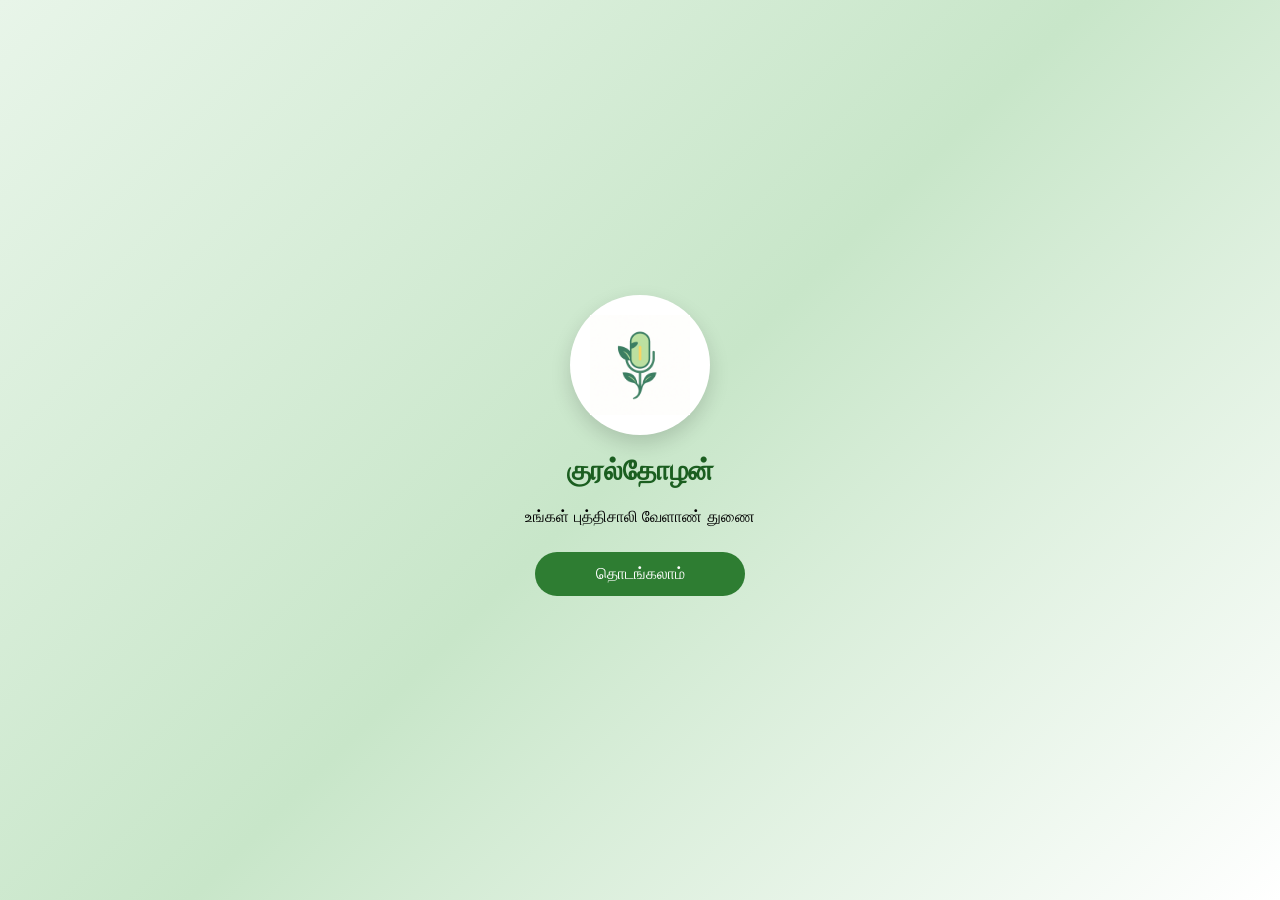
<file: index.html>
<!DOCTYPE html>
<html lang="ta">
<head>
    <meta charset="UTF-8">
    <title>குரல்தோழன்</title>
    <meta name="viewport" content="width=device-width, initial-scale=1.0">

    <style>
        body {
            margin: 0;
            height: 100vh;
            display: flex;
            justify-content: center;
            align-items: center;
            font-family: "Noto Sans Tamil", Arial, sans-serif;
            background: linear-gradient(135deg, #e8f5e9, #c8e6c9, #ffffff);
            overflow: hidden;
        }

        .center {
            text-align: center;
            animation: fadeIn 0.8s ease;
        }

        /* Logo circle */
        .logo-circle {
            width: 140px;
            height: 140px;
            border-radius: 50%;
            background: white;
            display: flex;
            justify-content: center;
            align-items: center;
            margin: auto;
            box-shadow: 0 8px 20px rgba(0,0,0,0.15);
            animation: floatLogo 2s ease-in-out infinite;
            transition: box-shadow 0.3s ease;
        }

        .logo-circle:hover {
            box-shadow: 0 10px 25px rgba(46,125,50,0.35);
        }

        .logo-circle img {
            width: 100px;
        }
  h1 {
            margin: 20px 0;
            font-size: 28px;
            color: #1b5e20;
        }

        button {
            background-color: #2e7d32;
            color: white;
            border: none;
            padding: 13px 30px;
            font-size: 16px;
            border-radius: 25px;
            cursor: pointer;
            margin: 10px 0;
            width: 210px;
            transition: transform 0.15s ease, box-shadow 0.15s ease;
        }

        button:hover {
            background-color: #1b5e20;
            box-shadow: 0 6px 15px rgba(0,0,0,0.2);
        }

        button:active {
            transform: scale(0.96);
        }

        /* Splash screen */
        #splash {
            display: block;
        }

        /* Option card */
        #options {
            display: none;
        }

        .card {
            background: white;
            padding: 32px 22px;
            border-radius: 20px;
            box-shadow: 0 12px 28px rgba(0,0,0,0.22);
            width: 90%;
            max-width: 330px;
            margin: auto;
            animation: slideUp 0.6s ease;
        }

        .card .logo-circle {
            width: 100px;
            height: 100px;
            animation: none;
            margin-bottom: 18px;
        }

        .card .logo-circle img {
            width: 75px;
        }

        /* Animations */
        @keyframes floatLogo {
            0% { transform: translateY(0); }
            50% { transform: translateY(-14px); }
            100% { transform: translateY(0); }
        }

        @keyframes fadeIn {
            from { opacity: 0; }
            to { opacity: 1; }
        }

        @keyframes slideUp {
            from {
                opacity: 0;
                transform: translateY(30px);
            }
            to {
                opacity: 1;
                transform: translateY(0);
            }
        }
    </style>
</head>
<body>

    <!-- SPLASH SCREEN -->
    <div id="splash" class="center">
        <div class="logo-circle">
            <img src="kuralthozhan icon.png" alt="குரல்தோழன் லோகோ">
        </div>
        <h1>குரல்தோழன்</h1>
        <p class="text-gray-700 text-base md:text-lg mb-6">உங்கள் புத்திசாலி வேளாண் துணை</p>
        <button onclick="showOptions()">தொடங்கலாம்</button>
    </div>

    <!-- REGISTER / LOGIN OPTIONS -->
    <div id="options" class="center">
        <div class="card">
            <div class="logo-circle">
                <img src="kuralthozhan icon.png" alt="குரல்தோழன் லோகோ">
            </div>

            <h1>குரல்தோழன்</h1>

            <button onclick="goNext()">பதிவு செய்யவும்</button>
<button onclick="goNexts()">உள்நுழையவும்</button>

        </div>
    </div>

    <script>
        function showOptions() {
            document.getElementById("splash").style.display = "none";
            document.getElementById("options").style.display = "block";
        }
    
function goNext() {
  // 👇 WRITE THE NEXT PAGE FILE NAME HERE
  window.location.href = "register.html";
}
function goNexts() {
  // 👇 WRITE THE NEXT PAGE FILE NAME HERE
  window.location.href = "login.html";
}


    </script>

</body>
</html>
</file>
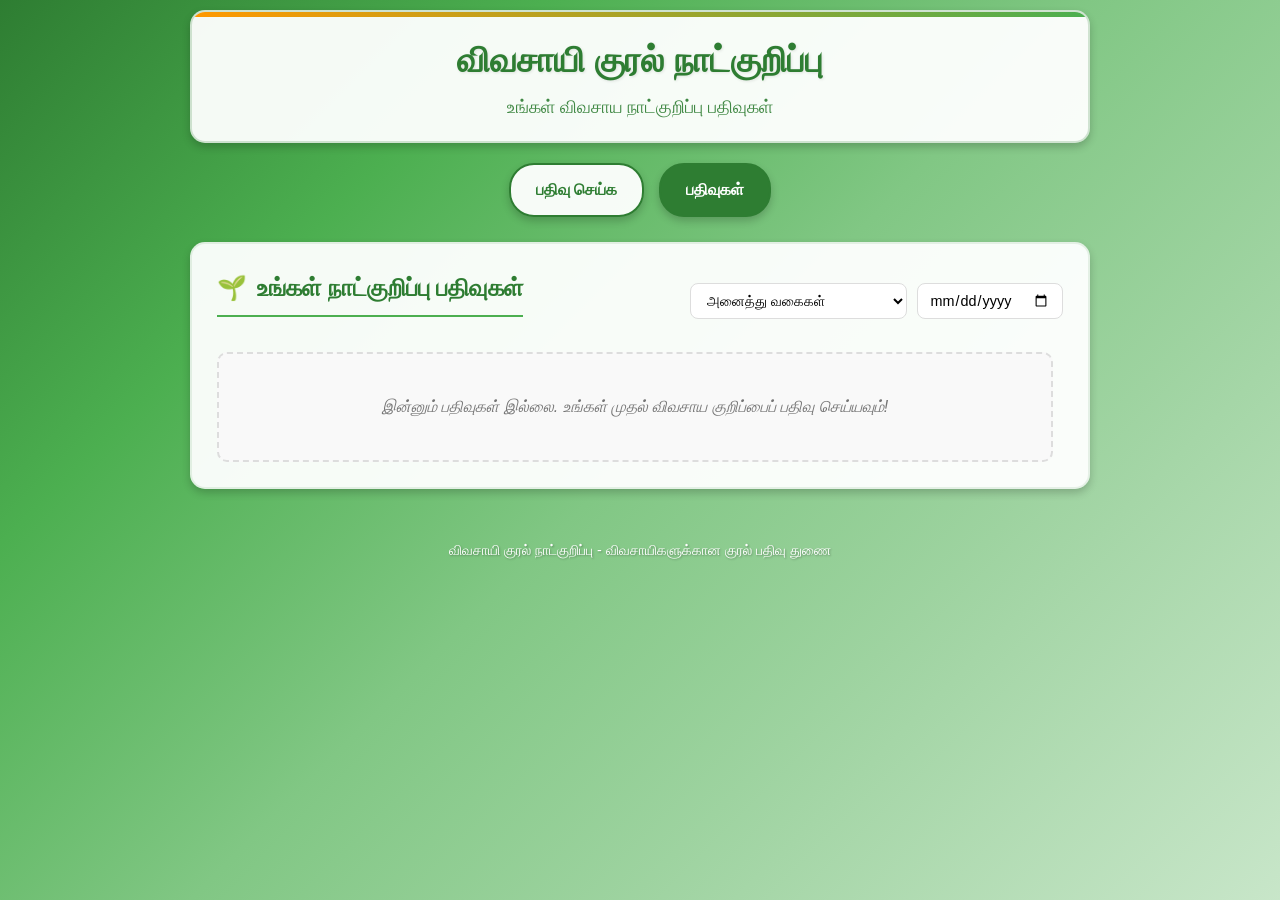
<file: history.html>
<!DOCTYPE html>
<html lang="ta">
<head>
    <meta charset="UTF-8">
    <meta name="viewport" content="width=device-width, initial-scale=1.0">
    <title>விவசாயி குரல் நாட்குறிப்பு - பதிவுகள்</title>
    <link rel="stylesheet" href="style.css">
</head>
<body>
    <div class="container">
        <header>
            <h1 class="tamil-text">விவசாயி குரல் நாட்குறிப்பு</h1>
            <p class="subtitle tamil-text">உங்கள் விவசாய நாட்குறிப்பு பதிவுகள்</p>
        </header>
        
        <nav class="navigation">
            <a href="index.html" class="nav-btn">பதிவு செய்க</a>
            <a href="history.html" class="nav-btn active">பதிவுகள்</a>
        </nav>
        
        <main class="main-content">
            <section class="entries-section">
                <div class="section-header">
                    <h2 class="section-title tamil-text">உங்கள் நாட்குறிப்பு பதிவுகள்</h2>
                    <div class="filter-controls">
                        <select id="filterCategory" class="filter-select tamil-text">
                            <option value="all" class="tamil-text">அனைத்து வகைகள்</option>
                            <option value="planting" class="tamil-text">நடவு</option>
                            <option value="harvesting" class="tamil-text">அறுவடை</option>
                            <option value="irrigation" class="tamil-text">பாசனம்</option>
                            <option value="fertilizer" class="tamil-text">உரம்</option>
                            <option value="pest-control" class="tamil-text">பூச்சி மற்றும் நோய் கட்டுப்பாடு</option>
                            <option value="weather" class="tamil-text">வானிலை</option>
                            <option value="livestock" class="tamil-text">கால்நடை</option>
                            <option value="equipment" class="tamil-text">கருவிகள்</option>
                            <option value="other" class="tamil-text">மற்றவை</option>
                        </select>
                        <input type="date" id="filterDate" class="filter-date">
                    </div>
                </div>
                
                <div id="entriesList" class="entries-list">
                    <!-- Entries will be loaded here -->
                </div>
            </section>
        </main>
        
        <footer>
            <p class="tamil-text">விவசாயி குரல் நாட்குறிப்பு - விவசாயிகளுக்கான குரல் பதிவு துணை</p>
        </footer>
    </div>

    <script src="history.js"></script>
</body>
</html>
</file>
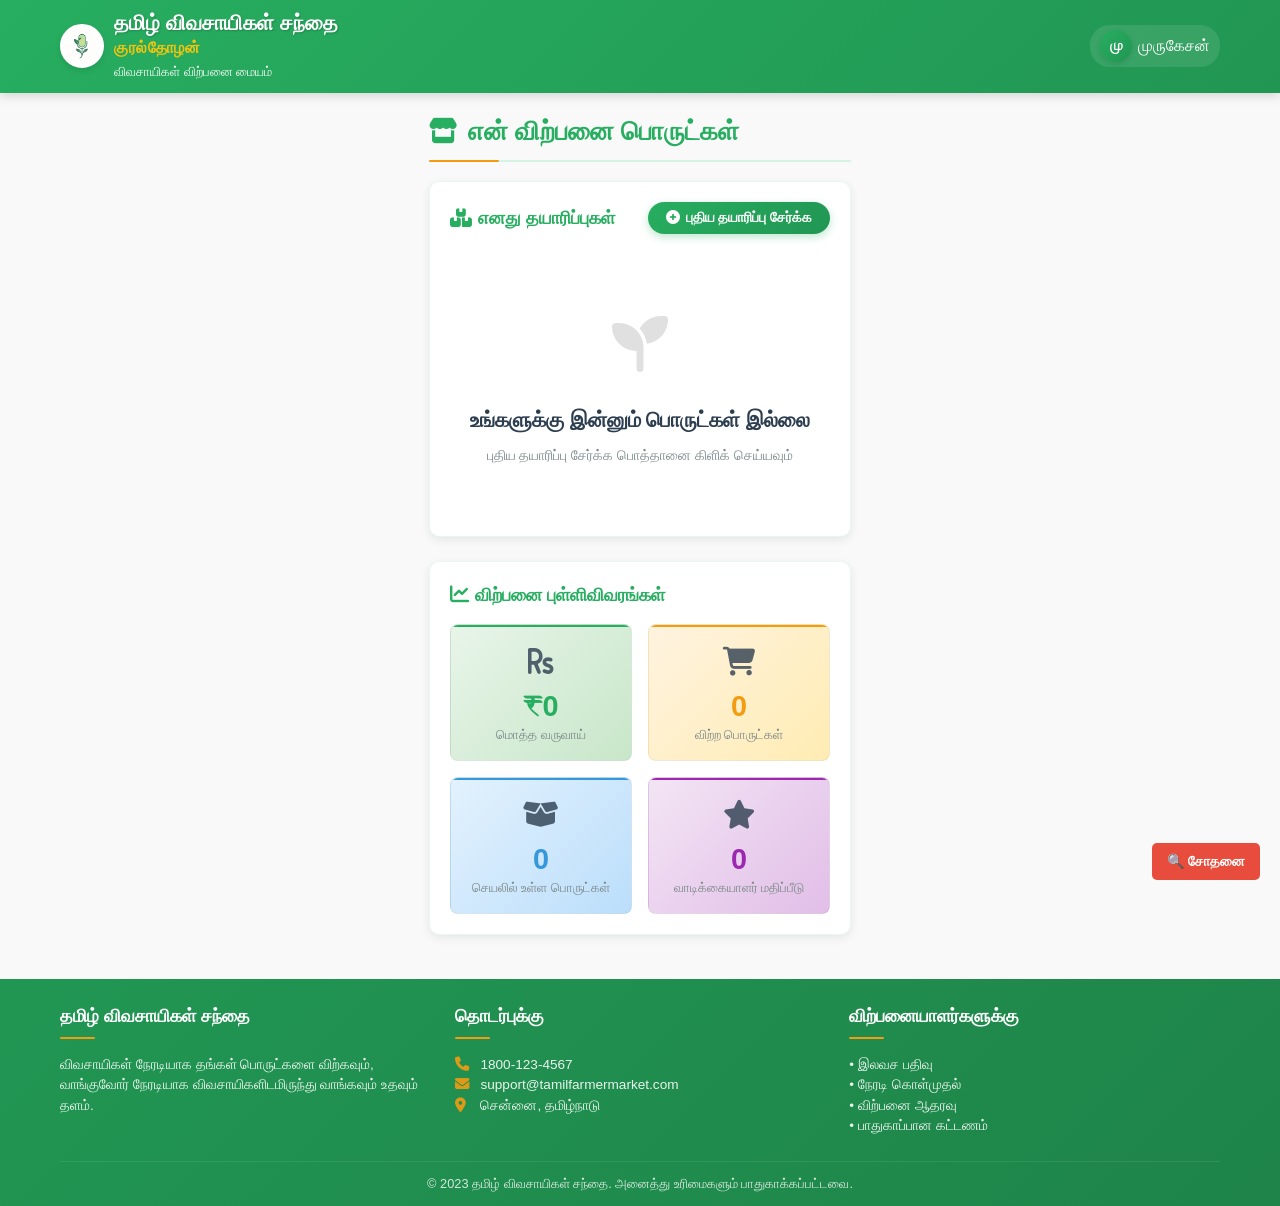
<file: market.html>
<!DOCTYPE html>
<html lang="ta">
<head>
    <meta charset="UTF-8">
    <meta name="viewport" content="width=device-width, initial-scale=1.0">
    <title>தமிழ் விவசாயிகள் சந்தை - விற்பனை</title>
    <link rel="stylesheet" href="https://cdnjs.cloudflare.com/ajax/libs/font-awesome/6.4.0/css/all.min.css">
    <link rel="stylesheet" href="market.css">
    
</head>
<body>
    <!-- Header -->
    <header class="header">
        <div class="container">
            <div class="header-content">
                <div class="logo-area" id="goToHome">
                    <!-- Replace the src with your actual logo: kuralthozhan icon.png -->
                    <img src="kuralthozhan icon.png" alt="KuralThozhan Logo" class="logo-img">
                    <div class="logo-text">
                        <h1>தமிழ் விவசாயிகள் சந்தை</h1>
                        <div class="kuralthozhan-text">குரல்தோழன்</div>
                        <span>விவசாயிகள் விற்பனை மையம்</span>
                    </div>
                </div>
                
                <div class="user-area">
                    <div class="user-profile">
                        <div class="user-avatar">மு</div>
                        <span>முருகேசன்</span>
                    </div>
                </div>
            </div>
        </div>
    </header>

    <!-- Page Container -->
    <div class="container page-container">
        <!-- SELLING PAGE ONLY -->
        <div id="sellingPage" class="page-content">
            <h1 class="page-title">
                <i class="fas fa-store"></i> என் விற்பனை பொருட்கள்
            </h1>
            
            <div class="selling-section">
                <div class="section-header">
                    <h2 class="section-title">
                        <i class="fas fa-boxes"></i> எனது தயாரிப்புகள்
                    </h2>
                    <button class="add-product-btn" id="addProductBtn">
                        <i class="fas fa-plus-circle"></i> புதிய தயாரிப்பு சேர்க்க
                    </button>
                </div>
                
                <!-- FIXED: Multiple rows with auto-wrap -->
                <div class="products-container" id="sellerProductsGrid">
                    <!-- Seller's products will appear here in MULTIPLE ROWS -->
                </div>
            </div>
            
            <div class="selling-section">
                <h2 class="section-title">
                    <i class="fas fa-chart-line"></i> விற்பனை புள்ளிவிவரங்கள்
                </h2>
                <div class="stats-grid">
                    <div class="stat-card revenue-card">
                        <div class="stat-icon">
                            <i class="fas fa-rupee-sign"></i>
                        </div>
                        <div class="stat-value">₹0</div>
                        <div class="stat-label">மொத்த வருவாய்</div>
                    </div>
                    <div class="stat-card sold-card">
                        <div class="stat-icon">
                            <i class="fas fa-shopping-cart"></i>
                        </div>
                        <div class="stat-value">0</div>
                        <div class="stat-label">விற்ற பொருட்கள்</div>
                    </div>
                    <div class="stat-card active-card">
                        <div class="stat-icon">
                            <i class="fas fa-box-open"></i>
                        </div>
                        <div class="stat-value" id="activeProductsCount">0</div>
                        <div class="stat-label">செயலில் உள்ள பொருட்கள்</div>
                    </div>
                    <div class="stat-card rating-card">
                        <div class="stat-icon">
                            <i class="fas fa-star"></i>
                        </div>
                        <div class="stat-value">0</div>
                        <div class="stat-label">வாடிக்கையாளர் மதிப்பீடு</div>
                    </div>
                </div>
            </div>
        </div>
    </div>

    <!-- Add/Edit Product Modal -->
    <div class="modal-overlay" id="productModal">
        <div class="modal">
            <div class="modal-header">
                <h2 class="modal-title" id="modalTitle">
                    <i class="fas fa-plus-circle"></i> புதிய தயாரிப்பு சேர்க்க
                </h2>
                <button class="close-modal" id="closeModalBtn">&times;</button>
            </div>
            <div class="modal-body">
                <form id="productForm">
                    <div class="form-grid">
                        <div class="form-group">
                            <label for="productName">
                                <i class="fas fa-tag"></i> தயாரிப்பு பெயர்
                            </label>
                            <input type="text" id="productName" class="form-control" placeholder="எ.கா: மாம்பழம், முருங்கக்காய்" required>
                        </div>
                        
                        <div class="form-group">
                            <label for="productCategory">
                                <i class="fas fa-filter"></i> வகை
                            </label>
                            <select id="productCategory" class="form-control" required>
                                <option value="">தேர்வு செய்க</option>
                                <option value="vegetables">காய்கறிகள்</option>
                                <option value="fruits">பழங்கள்</option>
                                <option value="fertilizers">உரங்கள்</option>
                                <option value="seeds">விதைகள்</option>
                                <option value="others">மற்றவை</option>
                            </select>
                        </div>
                        
                        <div class="form-group">
                            <label for="productPrice">
                                <i class="fas fa-rupee-sign"></i> விலை (₹)
                            </label>
                            <input type="number" id="productPrice" class="form-control" placeholder="எ.கா: 120" min="1" required>
                        </div>
                        <div class="form-group">
                            <label for="productPrice">
                                <i class="fas fa-rupee-sign"></i> contact 
                            </label>
                            <input type="number" id="contact" class="form-control" placeholder="0987654321" required>
                        </div>
                        
                        <div class="form-group">
                            <label for="productQuantity">
                                <i class="fas fa-weight"></i> அளவு
                            </label>
                            <input type="number" id="productQuantity" class="form-control" placeholder="எ.கா: 50" min="1" required>
                        </div>
                        
                        <div class="form-group">
                            <label for="productUnit">
                                <i class="fas fa-balance-scale"></i> அலகு
                            </label>
                            <select id="productUnit" class="form-control" required>
                                <option value="kg">கிலோ</option>
                                <option value="gram">கிராம்</option>
                                <option value="litre">லிட்டர்</option>
                                <option value="piece">துண்டு</option>
                                <option value="bag">பை</option>
                                <option value="box">பெட்டி</option>
                            </select>
                        </div>
                        
                        <div class="form-group">
                            <label for="productLocation">
                                <i class="fas fa-map-marker-alt"></i> இடம்
                            </label>
                            <input type="text" id="productLocation" class="form-control" placeholder="எ.கா: திருவள்ளூர், தமிழ்நாடு" required>
                        </div>
                        
                        <div class="image-upload-container" id="imageUploadContainer">
                            <div class="upload-icon">
                                <i class="fas fa-cloud-upload-alt"></i>
                            </div>
                            <div class="upload-text">படத்தை இங்கே கிளிக் செய்யவும் அல்லது இழுத்து விடவும்</div>
                            <div class="upload-hint">JPEG, PNG அல்லது JPG (அதிகபட்சம் 2MB)</div>
                            <img id="imagePreview" class="image-preview" alt="பட முன்னோட்டம்">
                            <input type="file" id="productImage" accept="image/*" style="display: none;">
                            <button type="button" class="remove-image-btn" id="removeImageBtn">
                                <i class="fas fa-trash"></i> படத்தை நீக்கு
                            </button>
                        </div>
                        
                        <div class="form-group full-width">
                            <label for="productDescription">
                                <i class="fas fa-align-left"></i> விளக்கம்
                            </label>
                            <textarea id="productDescription" class="form-control" rows="3" placeholder="உங்கள் தயாரிப்பு பற்றிய கூடுதல் விவரங்கள்..."></textarea>
                        </div>
                    </div>
                    
                    <div class="form-actions">
                        <button type="button" class="btn-cancel" id="cancelModalBtn">
                            <i class="fas fa-times"></i> ரத்து செய்க
                        </button>
                        <button type="submit" class="btn-submit" id="submitProductBtn">
                            <i class="fas fa-check"></i> சேமிக்க
                        </button>
                    </div>
                </form>
            </div>
        </div>
    </div>

    <!-- Footer -->
    <footer class="footer">
        <div class="container">
            <div class="footer-content">
                <div class="footer-section">
                    <h3>தமிழ் விவசாயிகள் சந்தை</h3>
                    <p>விவசாயிகள் நேரடியாக தங்கள் பொருட்களை விற்கவும், வாங்குவோர் நேரடியாக விவசாயிகளிடமிருந்து வாங்கவும் உதவும் தளம்.</p>
                </div>
                
                <div class="footer-section">
                    <h3>தொடர்புக்கு</h3>
                    <p><i class="fas fa-phone"></i> 1800-123-4567</p>
                    <p><i class="fas fa-envelope"></i> support@tamilfarmermarket.com</p>
                    <p><i class="fas fa-map-marker-alt"></i> சென்னை, தமிழ்நாடு</p>
                </div>
                
                <div class="footer-section">
                    <h3>விற்பனையாளர்களுக்கு</h3>
                    <p>• இலவச பதிவு<br>
                       • நேரடி கொள்முதல்<br>
                       • விற்பனை ஆதரவு<br>
                       • பாதுகாப்பான கட்டணம்</p>
                </div>
            </div>
            
            <div class="copyright">
                <p>© 2023 தமிழ் விவசாயிகள் சந்தை. அனைத்து உரிமைகளும் பாதுகாக்கப்பட்டவை.</p>
            </div>
        </div>
    </footer>

    <script>
    // ========== PRODUCTS DATA - WILL PERSIST ==========
    let products = [];
    let currentUser = { id: 1, name: "முருகேசன்" };
    let currentProductId = 0;
    let editingProductId = null;
    let productImageFile = null;

    // DOM Elements
    const sellerProductsGrid = document.getElementById('sellerProductsGrid');
    const productModal = document.getElementById('productModal');
    const addProductBtn = document.getElementById('addProductBtn');
    const activeProductsCount = document.getElementById('activeProductsCount');
    const imageUploadContainer = document.getElementById('imageUploadContainer');
    const productImageInput = document.getElementById('productImage');
    const imagePreview = document.getElementById('imagePreview');
    const removeImageBtn = document.getElementById('removeImageBtn');

    // ========== PAGE LOAD - LOAD SAVED PRODUCTS ==========
    document.addEventListener('DOMContentLoaded', function() {
        console.log("🔄 Page loading...");
        
        // Load products from localStorage
        loadProductsFromStorage();
        
        // Setup everything
        renderSellerProducts();
        updateActiveProductsCount();
        setupImageUpload();
        setupEventListeners();
        
        console.log("✅ Page loaded. Products:", products.length);
        
        // Add test button for verification
        addDebugButton();
    });

    // ========== LOAD PRODUCTS FROM LOCALSTORAGE ==========
    function loadProductsFromStorage() {
        try {
            console.log("📂 Loading from localStorage...");
            
            // Get saved data
            const savedData = localStorage.getItem('farmerMarketData');
            
            if (savedData) {
                console.log("📦 Found saved data");
                
                // Parse the data
                const parsedData = JSON.parse(savedData);
                
                if (parsedData && parsedData.products) {
                    products = parsedData.products;
                    currentProductId = parsedData.currentProductId || 0;
                    
                    console.log("✅ Loaded successfully!");
                    console.log("📊 Products loaded:", products.length);
                    
                    // Check if images are saved
                    products.forEach(p => {
                        console.log(`  - ${p.name}: ${p.image ? 'Has image' : 'No image'}`);
                    });
                } else {
                    console.log("⚠️ No valid product data found");
                    products = [];
                    currentProductId = 0;
                }
            } else {
                console.log("📭 No saved data found");
                products = [];
                currentProductId = 0;
            }
        } catch (error) {
            console.error("❌ Error loading from storage:", error);
            products = [];
            currentProductId = 0;
        }
    }

    // ========== SAVE PRODUCTS TO LOCALSTORAGE ==========
    function saveProductsToStorage() {
        try {
            console.log("💾 Saving to localStorage...");
            
            // Prepare data object
            const saveData = {
                products: products,
                currentProductId: currentProductId,
                lastSaved: new Date().toISOString()
            };
            
            // Save to localStorage
            localStorage.setItem('farmerMarketData', JSON.stringify(saveData));
            
            console.log("✅ Saved successfully!");
            console.log("📊 Products saved:", products.length);
            
            return true;
        } catch (error) {
            console.error("❌ Error saving to storage:", error);
            alert('தரவு சேமிப்பில் பிழை! உங்கள் தரவு இழக்கப்படலாம்.');
            return false;
        }
    }

    // ========== IMAGE UPLOAD FUNCTIONS ==========
    function setupImageUpload() {
        // Click to upload
        imageUploadContainer.addEventListener('click', function() {
            productImageInput.click();
        });

        // File input change
        productImageInput.addEventListener('change', function(e) {
            const file = e.target.files[0];
            if (file) {
                handleImageFile(file);
            }
        });

        // Drag and drop
        imageUploadContainer.addEventListener('dragover', function(e) {
            e.preventDefault();
            imageUploadContainer.classList.add('dragover');
        });

        imageUploadContainer.addEventListener('dragleave', function() {
            imageUploadContainer.classList.remove('dragover');
        });

        imageUploadContainer.addEventListener('drop', function(e) {
            e.preventDefault();
            imageUploadContainer.classList.remove('dragover');
            
            const file = e.dataTransfer.files[0];
            if (file && file.type.startsWith('image/')) {
                handleImageFile(file);
            } else {
                showNotification('தயவு செய்து ஒரு பட கோப்பை மட்டும் பதிவேற்றவும்.', 'error');
            }
        });

        // Remove image
        removeImageBtn.addEventListener('click', function() {
            productImageFile = null;
            imagePreview.style.display = 'none';
            removeImageBtn.style.display = 'none';
            productImageInput.value = '';
        });
    }

    // ========== HANDLE IMAGE FILE ==========
    async function handleImageFile(file) {
        // Check file size (max 2MB)
        if (file.size > 2 * 1024 * 1024) {
            showNotification('பட கோப்பு அளவு 2MB க்கு மேல் இருக்கக்கூடாது.', 'error');
            return;
        }

        productImageFile = file;
        
        try {
            // Create preview from file
            const reader = new FileReader();
            
            reader.onload = function(e) {
                imagePreview.src = e.target.result;
                imagePreview.style.display = 'block';
                removeImageBtn.style.display = 'block';
            };
            
            reader.onerror = function() {
                showNotification('படத்தை ஏற்றுவதில் பிழை.', 'error');
            };
            
            reader.readAsDataURL(file);
            
        } catch (error) {
            console.error("Error reading image file:", error);
            showNotification('படத்தை ஏற்றுவதில் பிழை.', 'error');
        }
    }

    // ========== CONVERT IMAGE TO BASE64 ==========
    function convertImageToBase64(file) {
        return new Promise((resolve, reject) => {
            if (!file) {
                resolve(null);
                return;
            }
            
            const reader = new FileReader();
            
            reader.onload = function(e) {
                resolve(e.target.result);
            };
            
            reader.onerror = function(error) {
                reject(error);
            };
            
            reader.readAsDataURL(file);
        });
    }

    // ========== EVENT LISTENERS ==========
    function setupEventListeners() {
        // Go to home
        document.getElementById('goToHome').addEventListener('click', function() {
            window.scrollTo({ top: 0, behavior: 'smooth' });
        });

        // Product Modal
        addProductBtn.addEventListener('click', openProductModal);
        document.getElementById('closeModalBtn').addEventListener('click', closeProductModal);
        document.getElementById('cancelModalBtn').addEventListener('click', closeProductModal);

        // Product Form Submission
        document.getElementById('productForm').addEventListener('submit', async function(e) {
            e.preventDefault();
            await handleProductSubmit();
        });
    }

    // ========== MODAL FUNCTIONS ==========
    function openProductModal() {
        document.getElementById('modalTitle').innerHTML = '<i class="fas fa-plus-circle"></i> புதிய தயாரிப்பு சேர்க்க';
        document.getElementById('submitProductBtn').innerHTML = '<i class="fas fa-check"></i> சேமிக்க';
        editingProductId = null;
        document.getElementById('productForm').reset();
        imagePreview.style.display = 'none';
        removeImageBtn.style.display = 'none';
        productImageFile = null;
        productModal.style.display = 'flex';
    }

    function closeProductModal() {
        productModal.style.display = 'none';
    }

    // ========== HANDLE PRODUCT SUBMISSION ==========
    async function handleProductSubmit() {
        // Get form values
        const productName = document.getElementById('productName').value.trim();
        const productCategory = document.getElementById('productCategory').value;
        const productPrice = parseInt(document.getElementById('productPrice').value);
        const productQuantity = parseInt(document.getElementById('productQuantity').value);
        const productUnit = document.getElementById('productUnit').value;
        const productLocation = document.getElementById('productLocation').value.trim();
        const productDescription = document.getElementById('productDescription').value.trim();
        
        // Validate
        if (!productName || !productCategory || !productPrice || !productQuantity || !productLocation) {
            showNotification('அனைத்து தேவையான புலங்களையும் நிரப்பவும்.', 'error');
            return;
        }
        
        // Convert image to Base64 for permanent storage
        let imageData = null;
        if (productImageFile) {
            try {
                imageData = await convertImageToBase64(productImageFile);
                console.log("✅ Image converted to Base64, size:", imageData ? imageData.length : 0);
            } catch (error) {
                console.error("❌ Error converting image:", error);
                showNotification('படத்தை சேமிப்பதில் பிழை.', 'error');
            }
        }
        
        // If no new image uploaded, check if we're editing and keep existing image
        if (!imageData && editingProductId) {
            const existingProduct = products.find(p => p.id === editingProductId);
            if (existingProduct && existingProduct.image) {
                imageData = existingProduct.image;
                console.log("📸 Keeping existing image");
            }
        }
        
        // If still no image, use placeholder
        if (!imageData) {
            const placeholderImages = {
                'vegetables': 'https://images.unsplash.com/photo-1594282482133-6c7ec6c0e5c4?ixlib=rb-4.0.3&auto=format&fit=crop&w=400&q=80',
                'fruits': 'https://images.unsplash.com/photo-1568702846914-96b305d2aaeb?ixlib=rb-4.0.3&auto=format&fit=crop&w=400&q=80',
                'fertilizers': 'https://images.unsplash.com/photo-1589923186741-b7d59d6b2c4f?ixlib=rb-4.0.3&auto=format&fit=crop&w=400&q=80',
                'seeds': 'https://images.unsplash.com/photo-1559656914-a7f3e6f8c6b0?ixlib=rb-4.0.3&auto=format&fit=crop&w=400&q=80',
                'others': 'https://images.unsplash.com/photo-1542838132-92c53300491e?ixlib=rb-4.0.3&auto=format&fit=crop&w=400&q=80'
            };
            imageData = placeholderImages[productCategory] || placeholderImages['others'];
            console.log("🎨 Using placeholder image");
        }
        
        if (editingProductId) {
            // Update existing product
            const index = products.findIndex(p => p.id === editingProductId);
            if (index !== -1) {
                products[index] = {
                    ...products[index],
                    name: productName,
                    category: productCategory,
                    price: productPrice,
                    quantity: productQuantity,
                    unit: productUnit,
                    location: productLocation,
                    description: productDescription,
                    image: imageData
                };
                
                showNotification(`"${productName}" புதுப்பிக்கப்பட்டது!`, 'success');
            }
        } else {
            // Add new product
            currentProductId++;
            const newProduct = {
                id: currentProductId,
                name: productName,
                category: productCategory,
                price: productPrice,
                quantity: productQuantity,
                unit: productUnit,
                location: productLocation,
                description: productDescription,
                seller: currentUser.name,
                sellerId: currentUser.id,
                status: "available",
                date: new Date().toLocaleDateString('ta-IN'),
                rating: (4 + Math.random() * 0.9).toFixed(1),
                image: imageData
            };
            
            products.unshift(newProduct);
            showNotification(`"${productName}" சேர்க்கப்பட்டது!`, 'success');
        }
        
        // 🔥 CRITICAL: SAVE TO STORAGE
        saveProductsToStorage();
        
        // Update UI
        renderSellerProducts();
        updateActiveProductsCount();
        closeProductModal();
    }

    // ========== RENDER PRODUCTS ==========
    function renderSellerProducts() {
        const sellerProducts = products.filter(p => p.sellerId === currentUser.id);
        
        if (sellerProducts.length === 0) {
            sellerProductsGrid.innerHTML = `
                <div class="empty-state">
                    <div class="empty-icon">
                        <i class="fas fa-seedling"></i>
                    </div>
                    <h3>உங்களுக்கு இன்னும் பொருட்கள் இல்லை</h3>
                    <p>புதிய தயாரிப்பு சேர்க்க பொத்தானை கிளிக் செய்யவும்</p>
                </div>
            `;
            return;
        }
        
        sellerProductsGrid.innerHTML = '';
        
        sellerProducts.forEach(product => {
            const productCard = document.createElement('div');
            productCard.className = 'product-card';
            
            // Get image source - handle both Base64 and URL images
            let imageSrc = '';
            if (product.image) {
                // Check if it's a Base64 image or URL
                if (product.image.startsWith('data:image/')) {
                    imageSrc = product.image; // Base64 image
                } else if (product.image.startsWith('http')) {
                    imageSrc = product.image; // External URL
                } else {
                    // Fallback placeholder
                    imageSrc = `https://via.placeholder.com/400x300/27ae60/ffffff?text=${encodeURIComponent(product.name.substring(0,10))}`;
                }
            } else {
                // Default placeholder based on category
                const placeholderImages = {
                    'vegetables': 'https://images.unsplash.com/photo-1594282482133-6c7ec6c0e5c4?ixlib=rb-4.0.3&auto=format&fit=crop&w=400&q=80',
                    'fruits': 'https://images.unsplash.com/photo-1568702846914-96b305d2aaeb?ixlib=rb-4.0.3&auto=format&fit=crop&w=400&q=80',
                    'fertilizers': 'https://images.unsplash.com/photo-1589923186741-b7d59d6b2c4f?ixlib=rb-4.0.3&auto=format&fit=crop&w=400&q=80',
                    'seeds': 'https://images.unsplash.com/photo-1559656914-a7f3e6f8c6b0?ixlib=rb-4.0.3&auto=format&fit=crop&w=400&q=80',
                    'others': 'https://images.unsplash.com/photo-1542838132-92c53300491e?ixlib=rb-4.0.3&auto=format&fit=crop&w=400&q=80'
                };
                imageSrc = placeholderImages[product.category] || placeholderImages['others'];
            }
            
            productCard.innerHTML = `
                <div class="product-image">
                    <img src="${imageSrc}" alt="${product.name}" loading="lazy" 
                         onerror="this.onerror=null; this.src='https://via.placeholder.com/400x300/27ae60/ffffff?text=${encodeURIComponent(product.name.substring(0,10))}';">
                </div>
                <div class="product-info">
                    <h3 class="product-name">${product.name}</h3>
                    <div class="product-category">
                        <i class="${getCategoryIcon(product.category)}"></i> ${getCategoryName(product.category)}
                    </div>
                    <div class="product-price">₹${product.price}/${product.unit}</div>
                    <div class="product-meta">
                        <span><i class="fas fa-weight"></i> ${product.quantity} ${product.unit}</span>
                        <span><i class="fas fa-map-marker-alt"></i> ${product.location}</span>
                    </div>
                    <div class="product-meta">
                        <span><i class="fas fa-star"></i> ${product.rating || '4.5'}</span>
                        <span><i class="fas fa-calendar"></i> ${product.date || new Date().toLocaleDateString('ta-IN')}</span>
                    </div>
                    ${product.description ? `<div class="product-description">${product.description}</div>` : ''}
                    <div class="product-actions">
                        <button class="action-btn edit-btn" data-id="${product.id}">
                            <i class="fas fa-edit"></i> திருத்து
                        </button>
                        <button class="action-btn delete-btn" data-id="${product.id}">
                            <i class="fas fa-trash"></i> நீக்கு
                        </button>
                    </div>
                </div>
            `;
            
            sellerProductsGrid.appendChild(productCard);
        });
        
        // Add event listeners
        document.querySelectorAll('.edit-btn').forEach(btn => {
            btn.addEventListener('click', function() {
                const productId = parseInt(this.getAttribute('data-id'));
                editProduct(productId);
            });
        });
        
        document.querySelectorAll('.delete-btn').forEach(btn => {
            btn.addEventListener('click', function() {
                const productId = parseInt(this.getAttribute('data-id'));
                deleteProduct(productId);
            });
        });
    }

    // ========== EDIT PRODUCT ==========
    function editProduct(id) {
        const product = products.find(p => p.id === id);
        if (!product) return;
        
        editingProductId = id;
        
        document.getElementById('modalTitle').innerHTML = '<i class="fas fa-edit"></i> தயாரிப்பு திருத்துக';
        document.getElementById('submitProductBtn').innerHTML = '<i class="fas fa-save"></i> சேமிக்க';
        
        document.getElementById('productName').value = product.name;
        document.getElementById('productCategory').value = product.category;
        document.getElementById('productPrice').value = product.price;
        document.getElementById('productQuantity').value = product.quantity;
        document.getElementById('productUnit').value = product.unit;
        document.getElementById('productLocation').value = product.location;
        document.getElementById('productDescription').value = product.description || '';
        
        // Handle image preview in modal
        if (product.image) {
            imagePreview.src = product.image;
            imagePreview.style.display = 'block';
            removeImageBtn.style.display = 'block';
        } else {
            imagePreview.style.display = 'none';
            removeImageBtn.style.display = 'none';
        }
        
        productModal.style.display = 'flex';
    }

    // ========== DELETE PRODUCT ==========
    function deleteProduct(id) {
        const product = products.find(p => p.id === id);
        if (!product) return;
        
        if (confirm(`"${product.name}" நிச்சயமாக நீக்கவா?`)) {
            const index = products.findIndex(p => p.id === id);
            if (index !== -1) {
                products.splice(index, 1);
            }
            
            // Save after delete
            saveProductsToStorage();
            
            renderSellerProducts();
            updateActiveProductsCount();
            showNotification(`"${product.name}" நீக்கப்பட்டது!`, 'success');
        }
    }

    // ========== HELPER FUNCTIONS ==========
    function getCategoryName(category) {
        const names = {
            'vegetables': 'காய்கறிகள்',
            'fruits': 'பழங்கள்',
            'fertilizers': 'உரங்கள்',
            'seeds': 'விதைகள்',
            'others': 'மற்றவை'
        };
        return names[category] || category;
    }

    function getCategoryIcon(category) {
        const icons = {
            'vegetables': 'fas fa-carrot',
            'fruits': 'fas fa-apple-alt',
            'fertilizers': 'fas fa-flask',
            'seeds': 'fas fa-seedling',
            'others': 'fas fa-box'
        };
        return icons[category] || 'fas fa-box';
    }

    function updateActiveProductsCount() {
        const activeProducts = products.filter(p => p.sellerId === currentUser.id);
        activeProductsCount.textContent = activeProducts.length;
    }

    // ========== NOTIFICATION SYSTEM ==========
    function showNotification(message, type = 'success') {
        const existing = document.querySelectorAll('.notification');
        existing.forEach(n => n.remove());
        
        const notification = document.createElement('div');
        notification.className = `notification ${type}`;
        notification.innerHTML = `
            <i class="fas fa-${type === 'success' ? 'check-circle' : 'exclamation-circle'}"></i>
            <span>${message}</span>
        `;
        
        document.body.appendChild(notification);
        
        setTimeout(() => {
            if (notification.parentNode) {
                notification.parentNode.removeChild(notification);
            }
        }, 3000);
    }

    // ========== DEBUG/VERIFICATION FUNCTIONS ==========
    function addDebugButton() {
        const debugBtn = document.createElement('button');
        debugBtn.innerHTML = '🔍 சோதனை';
        debugBtn.style.position = 'fixed';
        debugBtn.style.bottom = '20px';
        debugBtn.style.right = '20px';
        debugBtn.style.padding = '10px 15px';
        debugBtn.style.background = '#e74c3c';
        debugBtn.style.color = 'white';
        debugBtn.style.border = 'none';
        debugBtn.style.borderRadius = '5px';
        debugBtn.style.cursor = 'pointer';
        debugBtn.style.zIndex = '9999';
        debugBtn.style.fontSize = '14px';
        debugBtn.style.fontWeight = 'bold';
        
        debugBtn.onclick = function() {
            console.clear();
            console.log("=== 🧪 சோதனை அறிக்கை ===");
            console.log("📦 Products in memory:", products.length);
            
            // Show image information
            products.forEach((p, i) => {
                const hasImage = p.image ? true : false;
                const imageType = p.image ? 
                    (p.image.startsWith('data:image/') ? 'Base64' : 
                     p.image.startsWith('http') ? 'URL' : 'Unknown') : 'No image';
                console.log(`  ${i+1}. ${p.name}: ${imageType} (${hasImage ? '✓' : '✗'})`);
            });
            
            console.log("💾 Total localStorage size:", 
                (localStorage.getItem('farmerMarketData') || '').length, 'characters');
            
            alert(`சோதனை முடிவுகள்:\n\n` +
                  `பொருட்கள்: ${products.length}\n` +
                  `படங்கள்: ${products.filter(p => p.image).length}/${products.length}\n` +
                  `கடைசியாக சேமிக்கப்பட்டது: ${new Date().toLocaleTimeString('ta-IN')}\n\n` +
                  `விபரங்களுக்கு கன்சோலைப் பாருங்கள் (F12 -> Console)`);
        };
        
        document.body.appendChild(debugBtn);
    }

    // ========== AUTO-SAVE ON PAGE UNLOAD ==========
    window.addEventListener('beforeunload', function() {
        console.log("⚠️ Page closing - Auto-saving...");
        saveProductsToStorage();
    });

    console.log("✅ JavaScript loaded successfully!");
    console.log("📱 Products AND IMAGES will persist even after shutdown!");
</script>
</body>
</html>
</file>
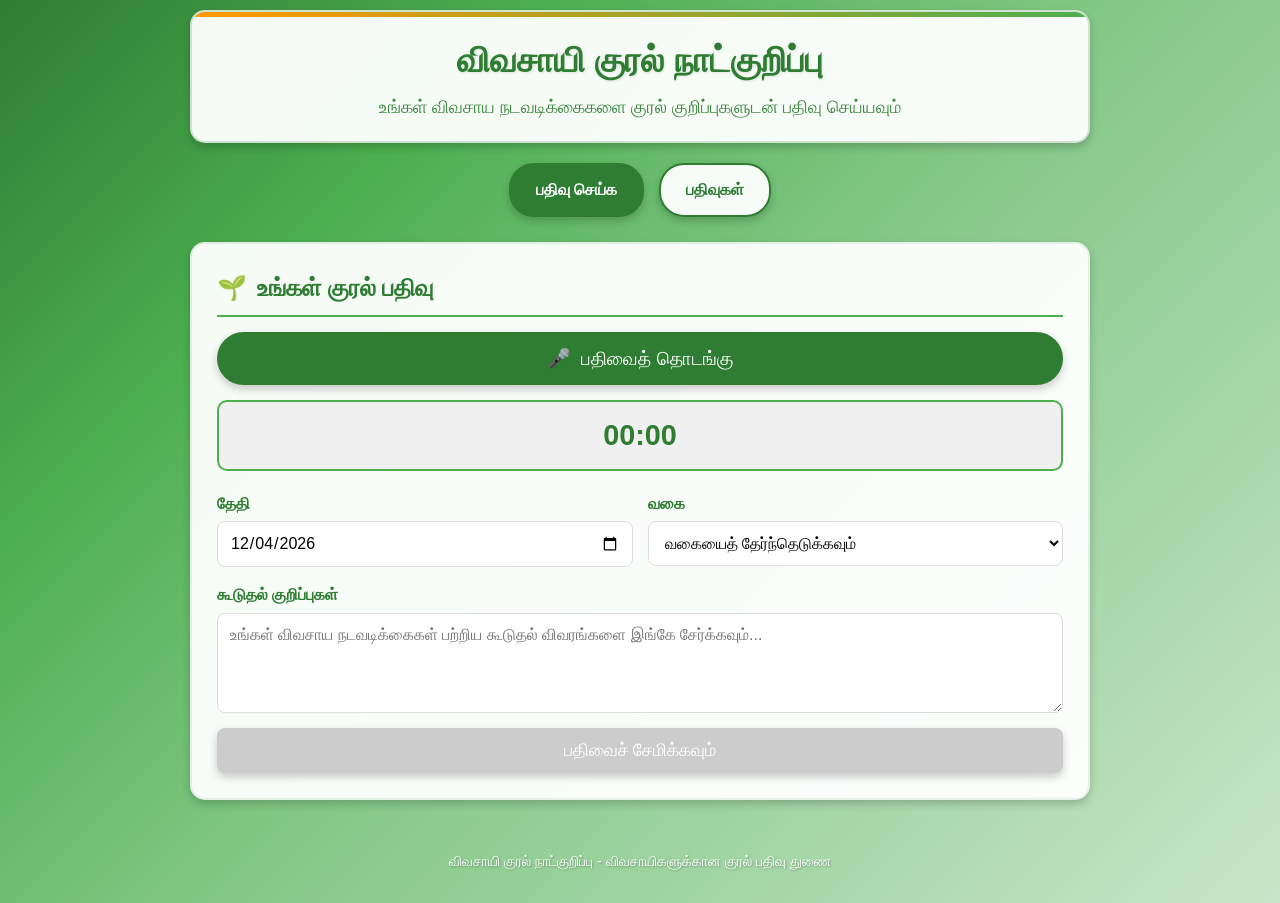
<file: voice.html>
<!DOCTYPE html>
<html lang="ta">
<head>
    <meta charset="UTF-8">
    <meta name="viewport" content="width=device-width, initial-scale=1.0">
    <title>விவசாயி குரல் நாட்குறிப்பு - பதிவு செய்க</title>
    <link rel="stylesheet" href="style.css">
</head>
<body>
    <div class="container">
        <header>
            <h1 class="tamil-text">விவசாயி குரல் நாட்குறிப்பு</h1>
            <p class="subtitle tamil-text">உங்கள் விவசாய நடவடிக்கைகளை குரல் குறிப்புகளுடன் பதிவு செய்யவும்</p>
        </header>
        
        <nav class="navigation">
            <a href="voice.html" class="nav-btn active">பதிவு செய்க</a>
            <a href="history.html" class="nav-btn">பதிவுகள்</a>
        </nav>
        
        <main class="main-content">
            <section class="recorder-section">
                <h2 class="section-title tamil-text">உங்கள் குரல் பதிவு</h2>
                <div class="recorder-controls">
                    <button id="recordBtn" class="record-btn tamil-text">
                        <span id="recordIcon">🎤</span>
                        <span id="recordText">பதிவைத் தொடங்கு</span>
                    </button>
                    <div id="timer" class="timer">00:00</div>
                    <audio id="audioPlayer" class="audio-player" controls style="display: none;"></audio>
                </div>
                
                <form id="entryForm" class="entry-form">
                    <div class="form-group">
                        <label for="entryDate" class="tamil-text">தேதி</label>
                        <input type="date" id="entryDate" required>
                    </div>
                    
                    <div class="form-group">
                        <label for="entryCategory" class="tamil-text">வகை</label>
                        <select id="entryCategory" required class="tamil-text">
                            <option value="" class="tamil-text">வகையைத் தேர்ந்தெடுக்கவும்</option>
                            <option value="planting" class="tamil-text">நடவு</option>
                            <option value="harvesting" class="tamil-text">அறுவடை</option>
                            <option value="irrigation" class="tamil-text">பாசனம்</option>
                            <option value="fertilizer" class="tamil-text">உரம்</option>
                            <option value="pest-control" class="tamil-text">பூச்சி மற்றும் நோய் கட்டுப்பாடு</option>
                            <option value="weather" class="tamil-text">வானிலை</option>
                            <option value="livestock" class="tamil-text">கால்நடை</option>
                            <option value="equipment" class="tamil-text">கருவிகள்</option>
                            <option value="other" class="tamil-text">மற்றவை</option>
                        </select>
                    </div>
                    
                    <div class="form-group full-width">
                        <label for="entryNotes" class="tamil-text">கூடுதல் குறிப்புகள்</label>
                        <textarea id="entryNotes" placeholder="உங்கள் விவசாய நடவடிக்கைகள் பற்றிய கூடுதல் விவரங்களை இங்கே சேர்க்கவும்..." class="tamil-text"></textarea>
                    </div>
                    
                    <button type="submit" class="save-btn tamil-text" id="saveBtn" disabled>பதிவைச் சேமிக்கவும்</button>
                </form>
            </section>
        </main>
        
        <footer>
            <p class="tamil-text">விவசாயி குரல் நாட்குறிப்பு - விவசாயிகளுக்கான குரல் பதிவு துணை</p>
        </footer>
    </div>

    <script src="record.js"></script>
</body>
</html>
</file>
<file: style.css>
:root {
    --primary-green: #2E7D32;
    --light-green: #4CAF50;
    --accent-orange: #FF9800;
    --earth-brown: #8D6E63;
    --sky-blue: #87CEEB;
    --background: #F5F5DC;
    --text-dark: #2E2E2E;
    --shadow: 0 4px 8px rgba(0, 0, 0, 0.2);
    --card-bg: rgba(255, 255, 255, 0.95);
}

* {
    margin: 0;
    padding: 0;
    box-sizing: border-box;
    font-family: 'Verdana', 'Arial', sans-serif;
}

body {
    background: linear-gradient(135deg, #2E7D32 0%, #4CAF50 25%, #81C784 50%, #A5D6A7 75%, #C8E6C9 100%);
    color: var(--text-dark);
    line-height: 1.6;
    min-height: 100vh;
    padding: 10px;
}

.container {
    max-width: 900px;
    margin: 0 auto;
}

header {
    text-align: center;
    margin-bottom: 20px;
    padding: 20px;
    background-color: var(--card-bg);
    color: var(--primary-green);
    border-radius: 15px;
    box-shadow: var(--shadow);
    position: relative;
    overflow: hidden;
    border: 2px solid rgba(46, 125, 50, 0.2);
}

header::before {
    content: "";
    position: absolute;
    top: 0;
    left: 0;
    right: 0;
    height: 5px;
    background: linear-gradient(to right, var(--accent-orange), var(--light-green));
}

h1 {
    font-size: 2.2rem;
    margin-bottom: 5px;
    text-shadow: 1px 1px 3px rgba(0, 0, 0, 0.1);
}

.subtitle {
    font-size: 1.1rem;
    opacity: 0.9;
}

.navigation {
    display: flex;
    justify-content: center;
    gap: 15px;
    margin-bottom: 25px;
}

.nav-btn {
    background-color: var(--card-bg);
    color: var(--primary-green);
    text-decoration: none;
    padding: 12px 25px;
    border-radius: 25px;
    font-weight: bold;
    transition: all 0.3s ease;
    border: 2px solid var(--primary-green);
    box-shadow: var(--shadow);
}

.nav-btn:hover {
    background-color: var(--primary-green);
    color: white;
    transform: translateY(-2px);
}

.nav-btn.active {
    background-color: var(--primary-green);
    color: white;
}

.main-content {
    display: flex;
    flex-direction: column;
    gap: 20px;
}

.recorder-section, .entries-section {
    background-color: var(--card-bg);
    padding: 25px;
    border-radius: 15px;
    box-shadow: var(--shadow);
    border: 2px solid rgba(46, 125, 50, 0.1);
}

.section-header {
    display: flex;
    justify-content: space-between;
    align-items: center;
    margin-bottom: 20px;
    flex-wrap: wrap;
    gap: 15px;
}

.filter-controls {
    display: flex;
    gap: 10px;
    flex-wrap: wrap;
}

.filter-select, .filter-date {
    padding: 8px 12px;
    border: 1px solid #ddd;
    border-radius: 8px;
    background-color: white;
    font-size: 0.9rem;
}

.section-title {
    color: var(--primary-green);
    margin-bottom: 15px;
    padding-bottom: 8px;
    border-bottom: 2px solid var(--light-green);
    display: flex;
    align-items: center;
    gap: 10px;
}

.section-title::before {
    content: "🌱";
    font-size: 1.5rem;
}

.recorder-controls {
    display: flex;
    flex-direction: column;
    gap: 15px;
    margin-bottom: 20px;
}

.record-btn {
    background-color: var(--primary-green);
    color: white;
    border: none;
    padding: 15px 25px;
    font-size: 1.2rem;
    border-radius: 50px;
    cursor: pointer;
    display: flex;
    align-items: center;
    justify-content: center;
    gap: 10px;
    transition: all 0.3s ease;
    box-shadow: var(--shadow);
}

.record-btn:hover {
    background-color: var(--light-green);
    transform: translateY(-2px);
}

.record-btn.recording {
    background-color: #F44336;
    animation: pulse 1.5s infinite;
}

@keyframes pulse {
    0% { transform: scale(1); }
    50% { transform: scale(1.05); }
    100% { transform: scale(1); }
}

.timer {
    font-size: 1.8rem;
    text-align: center;
    font-weight: bold;
    color: var(--primary-green);
    background-color: #f0f0f0;
    padding: 10px;
    border-radius: 10px;
    border: 2px solid var(--light-green);
}

.audio-player {
    width: 100%;
    margin-top: 10px;
    border-radius: 10px;
}

.entry-form {
    display: grid;
    grid-template-columns: 1fr 1fr;
    gap: 15px;
    margin-top: 20px;
}

.form-group {
    display: flex;
    flex-direction: column;
    gap: 5px;
}

.full-width {
    grid-column: 1 / -1;
}

label {
    font-weight: 600;
    color: var(--primary-green);
}

input, select, textarea {
    padding: 12px;
    border: 1px solid #ddd;
    border-radius: 8px;
    font-size: 1rem;
    background-color: white;
    transition: border-color 0.3s ease;
}

input:focus, select:focus, textarea:focus {
    outline: none;
    border-color: var(--light-green);
    box-shadow: 0 0 0 2px rgba(76, 175, 80, 0.2);
}

textarea {
    min-height: 100px;
    resize: vertical;
}

.save-btn {
    background-color: var(--accent-orange);
    color: white;
    border: none;
    padding: 12px 25px;
    font-size: 1.1rem;
    border-radius: 8px;
    cursor: pointer;
    transition: background-color 0.3s ease;
    grid-column: 1 / -1;
    box-shadow: var(--shadow);
}

.save-btn:hover {
    background-color: #F57C00;
}

.save-btn:disabled {
    background-color: #cccccc;
    cursor: not-allowed;
}

.entries-list {
    margin-top: 20px;
    display: flex;
    flex-direction: column;
    gap: 15px;
    max-height: 600px;
    overflow-y: auto;
    padding-right: 10px;
}

.entry-item {
    border: 1px solid #e0e0e0;
    border-radius: 10px;
    padding: 20px;
    background-color: white;
    transition: transform 0.2s;
    box-shadow: 0 2px 4px rgba(0, 0, 0, 0.1);
}

.entry-item:hover {
    transform: translateY(-3px);
    box-shadow: 0 4px 8px rgba(0, 0, 0, 0.15);
}

.entry-header {
    display: flex;
    justify-content: space-between;
    align-items: center;
    margin-bottom: 10px;
    padding-bottom: 8px;
    border-bottom: 1px solid #e0e0e0;
    flex-wrap: wrap;
    gap: 10px;
}

.entry-date {
    font-weight: bold;
    color: var(--primary-green);
    font-size: 1.1rem;
}

.entry-category {
    background-color: var(--light-green);
    color: white;
    padding: 5px 12px;
    border-radius: 15px;
    font-size: 0.8rem;
    white-space: nowrap;
}

.entry-notes {
    margin-bottom: 15px;
    line-height: 1.5;
    color: #555;
}

.entry-audio {
    width: 100%;
    margin-top: 10px;
    border-radius: 5px;
}

.delete-btn {
    background-color: #f44336;
    color: white;
    border: none;
    padding: 8px 15px;
    border-radius: 5px;
    cursor: pointer;
    font-size: 0.9rem;
    margin-top: 10px;
    display: flex;
    align-items: center;
    gap: 5px;
    transition: background-color 0.3s ease;
}

.delete-btn:hover {
    background-color: #d32f2f;
}

.no-entries {
    text-align: center;
    padding: 40px;
    color: #757575;
    font-style: italic;
    background-color: #f9f9f9;
    border-radius: 10px;
    border: 2px dashed #ddd;
}

footer {
    text-align: center;
    margin-top: 30px;
    padding: 20px;
    color: white;
    font-size: 0.9rem;
    text-shadow: 1px 1px 2px rgba(0, 0, 0, 0.3);
}

/* Tamil font styling */
.tamil-text {
    font-family: 'Latha', 'Vijaya', 'Tahoma', sans-serif;
}

/* Scrollbar styling */
.entries-list::-webkit-scrollbar {
    width: 8px;
}

.entries-list::-webkit-scrollbar-track {
    background: #f1f1f1;
    border-radius: 4px;
}

.entries-list::-webkit-scrollbar-thumb {
    background: var(--light-green);
    border-radius: 4px;
}

.entries-list::-webkit-scrollbar-thumb:hover {
    background: var(--primary-green);
}

/* Responsive design */
@media (max-width: 768px) {
    .entry-form {
        grid-template-columns: 1fr;
    }
    
    .section-header {
        flex-direction: column;
        align-items: stretch;
    }
    
    .filter-controls {
        justify-content: center;
    }
    
    h1 {
        font-size: 1.8rem;
    }
    
    .recorder-section, .entries-section {
        padding: 20px;
    }
    
    .navigation {
        flex-direction: column;
        align-items: center;
    }
    
    .nav-btn {
        width: 200px;
        text-align: center;
    }
}

@media (max-width: 480px) {
    .container {
        padding: 5px;
    }
    
    h1 {
        font-size: 1.5rem;
    }
    
    .record-btn {
        padding: 12px 20px;
        font-size: 1rem;
    }
    
    .entry-header {
        flex-direction: column;
        align-items: flex-start;
    }
}
</file>
<file: market.css>
* {
            margin: 0;
            padding: 0;
            box-sizing: border-box;
            font-family: 'Segoe UI', 'Nirmala UI', Tahoma, Geneva, Verdana, sans-serif;
        }

        :root {
            --farmer-green: #27ae60;
            --farmer-dark-green: #219653;
            --farmer-light-green: #d5f4e6;
            --farmer-orange: #f39c12;
            --farmer-red: #e74c3c;
            --farmer-blue: #3498db;
            --farmer-yellow: #f1c40f;
            --text-dark: #2c3e50;
            --text-light: #7f8c8d;
            --bg-light: #f9f9f9;
            --white: #ffffff;
            --card-shadow: 0 3px 10px rgba(0, 0, 0, 0.08);
            --hover-shadow: 0 6px 15px rgba(0, 0, 0, 0.12);
        }

        body {
            background-color: var(--bg-light);
            color: var(--text-dark);
            line-height: 1.5;
            min-height: 100vh;
            display: flex;
            flex-direction: column;
        }

        /* Header Styles */
        .header {
            background: linear-gradient(135deg, var(--farmer-green), var(--farmer-dark-green));
            color: white;
            padding: 0.7rem 0;
            box-shadow: 0 3px 10px rgba(0, 0, 0, 0.15);
            position: sticky;
            top: 0;
            z-index: 1000;
            animation: slideDown 0.3s ease;
        }

        @keyframes slideDown {
            from { transform: translateY(-100%); }
            to { transform: translateY(0); }
        }

        .container {
            max-width: 1200px;
            margin: 0 auto;
            padding: 0 20px;
        }

        .header-content {
            display: flex;
            justify-content: space-between;
            align-items: center;
        }

        .logo-area {
            display: flex;
            align-items: center;
            gap: 10px;
            cursor: pointer;
            transition: transform 0.3s ease;
        }

        .logo-area:hover {
            transform: translateY(-2px);
        }

        .logo-img {
            width: 44px;
            height: 44px;
            border-radius: 50%;
            object-fit: cover;
            border: 2px solid white;
            box-shadow: 0 3px 6px rgba(0, 0, 0, 0.1);
            background-color: white;
            padding: 2px;
        }

        .logo-text h1 {
            font-size: 1.3rem;
            line-height: 1.2;
            text-shadow: 1px 1px 2px rgba(0, 0, 0, 0.2);
            font-weight: 700;
        }

        .logo-text span {
            font-size: 0.8rem;
            opacity: 0.9;
            display: block;
            margin-top: 2px;
        }

        .kuralthozhan-text {
            font-size: 1rem;
            font-weight: 600;
            color: var(--farmer-yellow);
            letter-spacing: 0.5px;
        }

        .user-area {
            display: flex;
            align-items: center;
            gap: 12px;
        }

        .user-profile {
            display: flex;
            align-items: center;
            gap: 6px;
            cursor: pointer;
            padding: 5px 10px;
            border-radius: 20px;
            transition: all 0.3s ease;
            background: rgba(255, 255, 255, 0.1);
        }

        .user-profile:hover {
            background: rgba(255, 255, 255, 0.2);
            transform: translateY(-2px);
        }

        .user-avatar {
            width: 32px;
            height: 32px;
            border-radius: 50%;
            background: linear-gradient(135deg, var(--farmer-green), var(--farmer-dark-green));
            color: white;
            display: flex;
            align-items: center;
            justify-content: center;
            font-size: 0.9rem;
            font-weight: bold;
            box-shadow: 0 2px 5px rgba(0, 0, 0, 0.1);
        }

        /* Page Container */
        .page-container {
            flex: 1;
            padding: 1.2rem 0;
            animation: fadeIn 0.5s ease;
        }

        @keyframes fadeIn {
            from { opacity: 0; transform: translateY(20px); }
            to { opacity: 1; transform: translateY(0); }
        }

        .page-title {
            color: var(--farmer-green);
            font-size: 1.6rem;
            margin-bottom: 1.2rem;
            padding-bottom: 10px;
            border-bottom: 2px solid var(--farmer-light-green);
            display: flex;
            align-items: center;
            gap: 10px;
            position: relative;
        }

        .page-title:after {
            content: '';
            position: absolute;
            bottom: -2px;
            left: 0;
            width: 70px;
            height: 2px;
            background: var(--farmer-orange);
            border-radius: 2px;
        }

        /* SELLING PAGE STYLES */
        .selling-section {
            background-color: white;
            border-radius: 10px;
            padding: 20px;
            box-shadow: var(--card-shadow);
            margin-bottom: 1.5rem;
            border: 1px solid rgba(39, 174, 96, 0.1);
            transition: all 0.3s ease;
        }

        .selling-section:hover {
            box-shadow: var(--hover-shadow);
        }

        .section-header {
            display: flex;
            justify-content: space-between;
            align-items: center;
            margin-bottom: 20px;
            flex-wrap: wrap;
            gap: 12px;
        }

        .section-title {
            font-size: 1.1rem;
            color: var(--farmer-green);
            font-weight: 700;
            display: flex;
            align-items: center;
            gap: 6px;
        }

        .section-title i {
            font-size: 1.2rem;
        }

        .add-product-btn {
            background: linear-gradient(135deg, var(--farmer-green), var(--farmer-dark-green));
            color: white;
            border: none;
            padding: 8px 18px;
            border-radius: 20px;
            font-weight: 600;
            font-size: 0.85rem;
            cursor: pointer;
            display: flex;
            align-items: center;
            gap: 6px;
            transition: all 0.3s ease;
            box-shadow: 0 3px 8px rgba(39, 174, 96, 0.3);
        }

        .add-product-btn:hover {
            transform: translateY(-2px);
            box-shadow: 0 5px 12px rgba(39, 174, 96, 0.4);
        }

        /* FIXED: MULTIPLE ROWS with AUTO-WRAP */
        .products-container {
            display: flex;
            flex-wrap: wrap;
            gap: 20px;
        }

        .product-card {
            border: 1px solid rgba(39, 174, 96, 0.1);
            border-radius: 8px;
            overflow: hidden;
            transition: all 0.3s ease;
            background-color: white;
            display: flex;
            flex-direction: column;
            width: calc(33.333% - 14px); /* 3 cards per row with gap */
            min-width: 220px;
        }

        .product-card:hover {
            transform: translateY(-3px);
            box-shadow: var(--hover-shadow);
            border-color: var(--farmer-green);
        }

        .product-image {
            height: 140px;
            background: linear-gradient(135deg, #f5f5f5, #e8f5e9);
            display: flex;
            align-items: center;
            justify-content: center;
            position: relative;
            overflow: hidden;
        }

        .product-image:before {
            content: '';
            position: absolute;
            top: 0;
            left: 0;
            right: 0;
            height: 2px;
            background: linear-gradient(90deg, var(--farmer-green), var(--farmer-blue));
        }

        .product-image img {
            width: 100%;
            height: 100%;
            object-fit: cover;
            transition: transform 0.5s ease;
        }

        .product-card:hover .product-image img {
            transform: scale(1.05);
        }

        .default-image-icon {
            position: absolute;
            font-size: 2.5rem;
            color: rgba(39, 174, 96, 0.2);
        }

        .product-info {
            padding: 15px;
            flex: 1;
            display: flex;
            flex-direction: column;
        }

        .product-name {
            font-size: 1rem;
            font-weight: 700;
            margin-bottom: 5px;
            color: var(--text-dark);
            display: -webkit-box;
            -webkit-line-clamp: 1;
            -webkit-box-orient: vertical;
            overflow: hidden;
        }

        .product-category {
            color: var(--farmer-green);
            font-size: 0.8rem;
            margin-bottom: 6px;
            display: flex;
            align-items: center;
            gap: 5px;
            font-weight: 600;
        }

        .product-price {
            font-size: 1.2rem;
            font-weight: 800;
            color: var(--farmer-green);
            margin-bottom: 8px;
            display: flex;
            align-items: center;
            gap: 3px;
        }

        .product-price:before {
            content: '₹';
            font-size: 1rem;
        }

        .product-meta {
            display: flex;
            justify-content: space-between;
            color: var(--text-light);
            font-size: 0.75rem;
            margin-bottom: 8px;
            padding-bottom: 8px;
            border-bottom: 1px solid rgba(0, 0, 0, 0.08);
        }

        .product-meta i {
            margin-right: 3px;
            font-size: 0.8rem;
        }

        .product-description {
            color: var(--text-light);
            font-size: 0.8rem;
            margin: 6px 0 10px;
            flex: 1;
            display: -webkit-box;
            -webkit-line-clamp: 2;
            -webkit-box-orient: vertical;
            overflow: hidden;
            min-height: 36px;
            line-height: 1.4;
        }

        .product-actions {
            display: flex;
            gap: 8px;
            margin-top: auto;
        }

        .action-btn {
            flex: 1;
            padding: 6px;
            border: none;
            border-radius: 5px;
            cursor: pointer;
            display: flex;
            align-items: center;
            justify-content: center;
            gap: 5px;
            font-weight: 600;
            transition: all 0.3s ease;
            font-size: 0.8rem;
            letter-spacing: 0.2px;
        }

        .edit-btn {
            background: linear-gradient(135deg, var(--farmer-blue), #2980b9);
            color: white;
            box-shadow: 0 2px 5px rgba(52, 152, 219, 0.3);
        }

        .edit-btn:hover {
            transform: translateY(-2px);
            box-shadow: 0 3px 6px rgba(52, 152, 219, 0.4);
        }

        .delete-btn {
            background: linear-gradient(135deg, #ffebee, #ffcdd2);
            color: var(--farmer-red);
            border: 1px solid rgba(231, 76, 60, 0.2);
        }

        .delete-btn:hover {
            background: #ffcdd2;
            transform: translateY(-2px);
        }

        /* Stats Grid - Smaller */
        .stats-grid {
            display: grid;
            grid-template-columns: repeat(auto-fit, minmax(180px, 1fr));
            gap: 16px;
            margin-top: 16px;
        }

        .stat-card {
            padding: 16px;
            border-radius: 8px;
            text-align: center;
            transition: all 0.3s ease;
            border: 1px solid rgba(0, 0, 0, 0.05);
            position: relative;
            overflow: hidden;
        }

        .stat-card:before {
            content: '';
            position: absolute;
            top: 0;
            left: 0;
            right: 0;
            height: 2px;
        }

        .revenue-card {
            background: linear-gradient(135deg, #e8f5e9, #c8e6c9);
        }

        .revenue-card:before {
            background: var(--farmer-green);
        }

        .sold-card {
            background: linear-gradient(135deg, #fff3e0, #ffecb3);
        }

        .sold-card:before {
            background: var(--farmer-orange);
        }

        .active-card {
            background: linear-gradient(135deg, #e3f2fd, #bbdefb);
        }

        .active-card:before {
            background: var(--farmer-blue);
        }

        .rating-card {
            background: linear-gradient(135deg, #f3e5f5, #e1bee7);
        }

        .rating-card:before {
            background: #9c27b0;
        }

        .stat-card:hover {
            transform: translateY(-2px);
            box-shadow: 0 4px 10px rgba(0, 0, 0, 0.1);
        }

        .stat-icon {
            font-size: 1.8rem;
            margin-bottom: 8px;
            opacity: 0.8;
        }

        .stat-value {
            font-size: 1.8rem;
            font-weight: 800;
            margin-bottom: 4px;
            line-height: 1;
        }

        .revenue-card .stat-value {
            color: var(--farmer-green);
        }

        .sold-card .stat-value {
            color: var(--farmer-orange);
        }

        .active-card .stat-value {
            color: var(--farmer-blue);
        }

        .rating-card .stat-value {
            color: #9c27b0;
        }

        .stat-label {
            color: var(--text-light);
            font-size: 0.8rem;
            font-weight: 500;
        }

        /* Modal Styles */
        .modal-overlay {
            display: none;
            position: fixed;
            top: 0;
            left: 0;
            right: 0;
            bottom: 0;
            background-color: rgba(0, 0, 0, 0.7);
            z-index: 2000;
            align-items: center;
            justify-content: center;
            animation: fadeIn 0.3s ease;
            backdrop-filter: blur(5px);
        }

        .modal {
            background-color: white;
            border-radius: 10px;
            width: 90%;
            max-width: 550px;
            max-height: 90vh;
            overflow-y: auto;
            box-shadow: 0 15px 30px rgba(0, 0, 0, 0.3);
            animation: modalSlide 0.4s ease;
            border: 1px solid rgba(39, 174, 96, 0.2);
        }

        @keyframes modalSlide {
            from { transform: translateY(-50px); opacity: 0; }
            to { transform: translateY(0); opacity: 1; }
        }

        .modal-header {
            display: flex;
            justify-content: space-between;
            align-items: center;
            padding: 18px 20px;
            border-bottom: 1px solid rgba(0, 0, 0, 0.08);
            background: linear-gradient(135deg, #f9f9f9, #ffffff);
            border-radius: 10px 10px 0 0;
        }

        .modal-title {
            font-size: 1.2rem;
            color: var(--farmer-green);
            font-weight: 700;
            display: flex;
            align-items: center;
            gap: 6px;
        }

        .close-modal {
            background: none;
            border: none;
            font-size: 1.6rem;
            color: var(--text-light);
            cursor: pointer;
            line-height: 1;
            transition: all 0.3s ease;
            width: 32px;
            height: 32px;
            border-radius: 50%;
            display: flex;
            align-items: center;
            justify-content: center;
        }

        .close-modal:hover {
            background-color: #f5f5f5;
            color: var(--farmer-red);
            transform: rotate(90deg);
        }

        .modal-body {
            padding: 20px;
        }

        .form-grid {
            display: grid;
            grid-template-columns: repeat(auto-fit, minmax(180px, 1fr));
            gap: 16px;
            margin-bottom: 16px;
        }

        .form-group {
            display: flex;
            flex-direction: column;
        }

        .form-group.full-width {
            grid-column: 1 / -1;
        }

        .form-group label {
            margin-bottom: 6px;
            font-weight: 600;
            color: var(--text-dark);
            display: flex;
            align-items: center;
            gap: 5px;
            font-size: 0.85rem;
        }

        .form-group label:after {
            content: '*';
            color: var(--farmer-red);
            margin-left: 2px;
        }

        .form-group label[for="productDescription"]:after,
        .form-group label[for="productImage"]:after {
            content: '';
        }

        .form-control {
            padding: 10px 12px;
            border: 2px solid #e0e0e0;
            border-radius: 6px;
            font-size: 0.9rem;
            transition: all 0.3s ease;
            background-color: #fafafa;
        }

        .form-control:focus {
            outline: none;
            border-color: var(--farmer-green);
            background-color: white;
            box-shadow: 0 0 0 3px rgba(39, 174, 96, 0.1);
        }

        select.form-control {
            appearance: none;
            background-image: url("data:image/svg+xml;charset=UTF-8,%3csvg xmlns='http://www.w3.org/2000/svg' viewBox='0 0 24 24' fill='none' stroke='%237f8c8d' stroke-width='2' stroke-linecap='round' stroke-linejoin='round'%3e%3cpolyline points='6 9 12 15 18 9'%3e%3c/polyline%3e%3c/svg%3e");
            background-repeat: no-repeat;
            background-position: right 12px center;
            background-size: 12px;
            padding-right: 35px;
        }

        textarea.form-control {
            resize: vertical;
            min-height: 90px;
            line-height: 1.5;
        }

        .image-upload-container {
            border: 2px dashed #ddd;
            border-radius: 8px;
            padding: 20px;
            text-align: center;
            cursor: pointer;
            transition: all 0.3s ease;
            grid-column: 1 / -1;
            background: #fafafa;
            position: relative;
        }

        .image-upload-container:hover {
            border-color: var(--farmer-green);
            background-color: rgba(39, 174, 96, 0.05);
            transform: translateY(-2px);
        }

        .image-upload-container.dragover {
            border-color: var(--farmer-green);
            background-color: rgba(39, 174, 96, 0.1);
            transform: scale(1.02);
        }

        .image-preview {
            max-width: 100%;
            max-height: 180px;
            margin: 12px auto;
            display: none;
            border-radius: 6px;
            object-fit: cover;
            box-shadow: 0 3px 8px rgba(0, 0, 0, 0.1);
            border: 2px solid white;
        }

        .upload-icon {
            font-size: 2.5rem;
            color: var(--farmer-green);
            margin-bottom: 10px;
            opacity: 0.7;
        }

        .upload-text {
            color: var(--text-dark);
            margin-bottom: 5px;
            font-weight: 600;
            font-size: 0.9rem;
        }

        .upload-hint {
            font-size: 0.8rem;
            color: var(--text-light);
            margin-bottom: 10px;
        }

        .remove-image-btn {
            background: linear-gradient(135deg, #ffebee, #ffcdd2);
            color: var(--farmer-red);
            border: none;
            padding: 6px 12px;
            border-radius: 5px;
            font-weight: 600;
            cursor: pointer;
            display: none;
            gap: 5px;
            margin-top: 10px;
            transition: all 0.3s ease;
            font-size: 0.85rem;
        }

        .remove-image-btn:hover {
            background: #ffcdd2;
            transform: translateY(-2px);
        }

        .form-actions {
            display: flex;
            justify-content: flex-end;
            gap: 12px;
            margin-top: 20px;
            padding-top: 16px;
            border-top: 1px solid rgba(0, 0, 0, 0.08);
        }

        .btn-submit {
            background: linear-gradient(135deg, var(--farmer-green), var(--farmer-dark-green));
            color: white;
            border: none;
            padding: 10px 22px;
            border-radius: 6px;
            font-weight: 700;
            font-size: 0.9rem;
            cursor: pointer;
            display: flex;
            align-items: center;
            gap: 6px;
            transition: all 0.3s ease;
            box-shadow: 0 3px 8px rgba(39, 174, 96, 0.3);
        }

        .btn-submit:hover {
            transform: translateY(-2px);
            box-shadow: 0 5px 12px rgba(39, 174, 96, 0.4);
        }

        .btn-cancel {
            background: #f5f5f5;
            color: var(--text-dark);
            border: 2px solid #e0e0e0;
            padding: 10px 20px;
            border-radius: 6px;
            font-weight: 600;
            cursor: pointer;
            transition: all 0.3s ease;
            font-size: 0.9rem;
        }

        .btn-cancel:hover {
            background: #e0e0e0;
            transform: translateY(-2px);
        }

        /* Empty State */
        .empty-state {
            text-align: center;
            padding: 50px 20px;
            color: var(--text-light);
            width: 100%;
        }

        .empty-icon {
            font-size: 3.5rem;
            color: #e0e0e0;
            margin-bottom: 16px;
            animation: bounce 2s infinite;
        }

        @keyframes bounce {
            0%, 100% { transform: translateY(0); }
            50% { transform: translateY(-6px); }
        }

        .empty-state h3 {
            font-size: 1.3rem;
            margin-bottom: 10px;
            color: var(--text-dark);
            font-weight: 600;
        }

        .empty-state p {
            font-size: 0.9rem;
            max-width: 400px;
            margin: 0 auto;
            line-height: 1.4;
        }

        /* Footer */
        .footer {
            background: linear-gradient(135deg, var(--farmer-dark-green), #1e8449);
            color: white;
            padding: 1.5rem 0 0.8rem;
            margin-top: auto;
        }

        .footer-content {
            display: grid;
            grid-template-columns: repeat(auto-fit, minmax(180px, 1fr));
            gap: 24px;
        }

        .footer-section h3 {
            font-size: 1.1rem;
            margin-bottom: 16px;
            position: relative;
            padding-bottom: 10px;
            font-weight: 600;
        }

        .footer-section h3:after {
            content: '';
            position: absolute;
            width: 35px;
            height: 2px;
            background-color: var(--farmer-orange);
            bottom: 0;
            left: 0;
            border-radius: 2px;
        }

        .footer-section p {
            line-height: 1.5;
            opacity: 0.9;
            font-size: 0.85rem;
        }

        .footer-section i {
            margin-right: 6px;
            width: 16px;
            color: var(--farmer-orange);
            font-size: 0.9rem;
        }

        .copyright {
            text-align: center;
            margin-top: 1.5rem;
            padding-top: 0.8rem;
            border-top: 1px solid rgba(255, 255, 255, 0.1);
            font-size: 0.8rem;
            opacity: 0.8;
        }

        /* Notification */
        .notification {
            position: fixed;
            top: 16px;
            right: 16px;
            padding: 10px 16px;
            border-radius: 6px;
            color: white;
            font-weight: 600;
            z-index: 3000;
            animation: slideInRight 0.3s ease, fadeOut 0.3s ease 2.7s;
            box-shadow: 0 3px 8px rgba(0, 0, 0, 0.2);
            display: flex;
            align-items: center;
            gap: 6px;
            font-size: 0.85rem;
            max-width: 300px;
        }

        .notification.success {
            background: linear-gradient(135deg, var(--farmer-green), var(--farmer-dark-green));
        }

        .notification.error {
            background: linear-gradient(135deg, var(--farmer-red), #c0392b);
        }

        @keyframes slideInRight {
            from { transform: translateX(100%); opacity: 0; }
            to { transform: translateX(0); opacity: 1; }
        }

        @keyframes fadeOut {
            from { opacity: 1; }
            to { opacity: 0; }
        }

        /* Responsive Design */
        @media (max-width: 992px) {
            .header-content {
                flex-direction: column;
                gap: 12px;
                text-align: center;
            }
            
            .logo-area {
                justify-content: center;
            }
            
            .user-area {
                width: 100%;
                justify-content: center;
            }
            
            .product-card {
                width: calc(50% - 10px); /* 2 cards per row on medium screens */
            }
            
            .stats-grid {
                grid-template-columns: repeat(2, 1fr);
            }
        }

        @media (max-width: 768px) {
            .page-title {
                font-size: 1.4rem;
            }
            
            .section-header {
                flex-direction: column;
                align-items: flex-start;
            }
            
            .add-product-btn {
                width: 100%;
                justify-content: center;
            }
            
            .product-card {
                width: 100%; /* 1 card per row on small screens */
            }
            
            .stats-grid {
                grid-template-columns: 1fr;
            }
            
            .modal {
                width: 95%;
            }
            
            .form-grid {
                grid-template-columns: 1fr;
            }
            
            .form-actions {
                flex-direction: column;
            }
            
            .btn-submit, .btn-cancel {
                width: 100%;
                justify-content: center;
            }
        }

        @media (max-width: 480px) {
            .logo-text h1 {
                font-size: 1.1rem;
            }
            
            .kuralthozhan-text {
                font-size: 0.9rem;
            }
            
            .page-title {
                font-size: 1.2rem;
            }
            
            .selling-section {
                padding: 16px;
            }
            
            .product-info {
                padding: 12px;
            }
            
            .modal-body {
                padding: 16px;
            }
            
            .modal-header {
                padding: 16px;
            }
            
            .notification {
                left: 12px;
                right: 12px;
                text-align: center;
            }
        }
</file>
